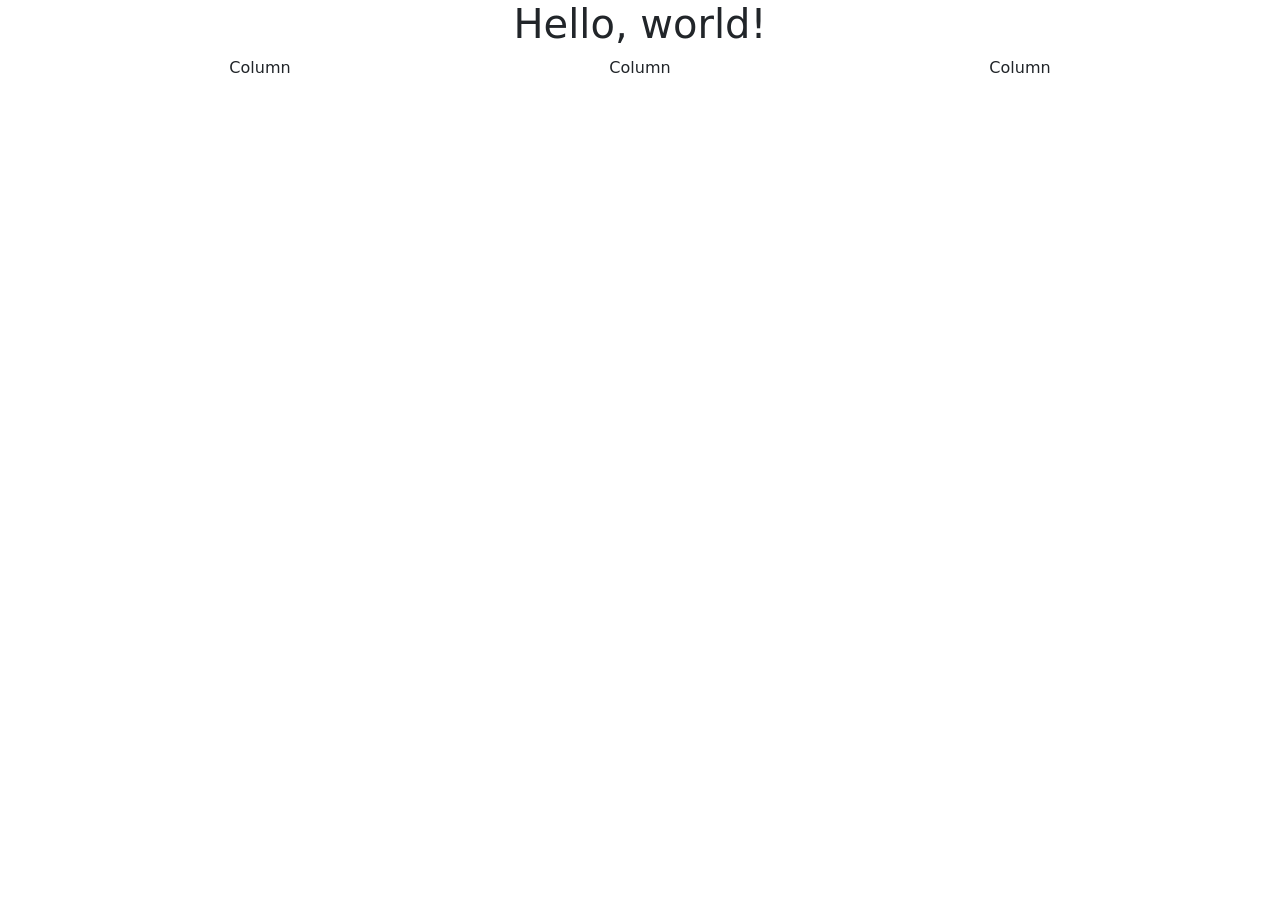
<file: bootstrap.html>
<!doctype html>
<html lang="en">
  <head>
    <meta charset="utf-8" />
    <meta name="viewport" content="width=device-width, initial-scale=1" />
    <title>Bootstrap demo</title>
    <link
      href="https://cdn.jsdelivr.net/npm/bootstrap@5.3.8/dist/css/bootstrap.min.css"
      rel="stylesheet"
      integrity="sha384-sRIl4kxILFvY47J16cr9ZwB07vP4J8+LH7qKQnuqkuIAvNWLzeN8tE5YBujZqJLB"
      crossorigin="anonymous"
    />
  </head>
  <body>
    <div class="container text-center">
      <h1>Hello, world!</h1>
      <div class="row">
        <div class="col">Column</div>
        <div class="col">Column</div>
        <div class="col">Column</div>
      </div>
    </div>
    <script
      src="https://cdn.jsdelivr.net/npm/bootstrap@5.3.8/dist/js/bootstrap.bundle.min.js"
      integrity="sha384-FKyoEForCGlyvwx9Hj09JcYn3nv7wiPVlz7YYwJrWVcXK/BmnVDxM+D2scQbITxI"
      crossorigin="anonymous"
    ></script>
  </body>
</html>
</file>
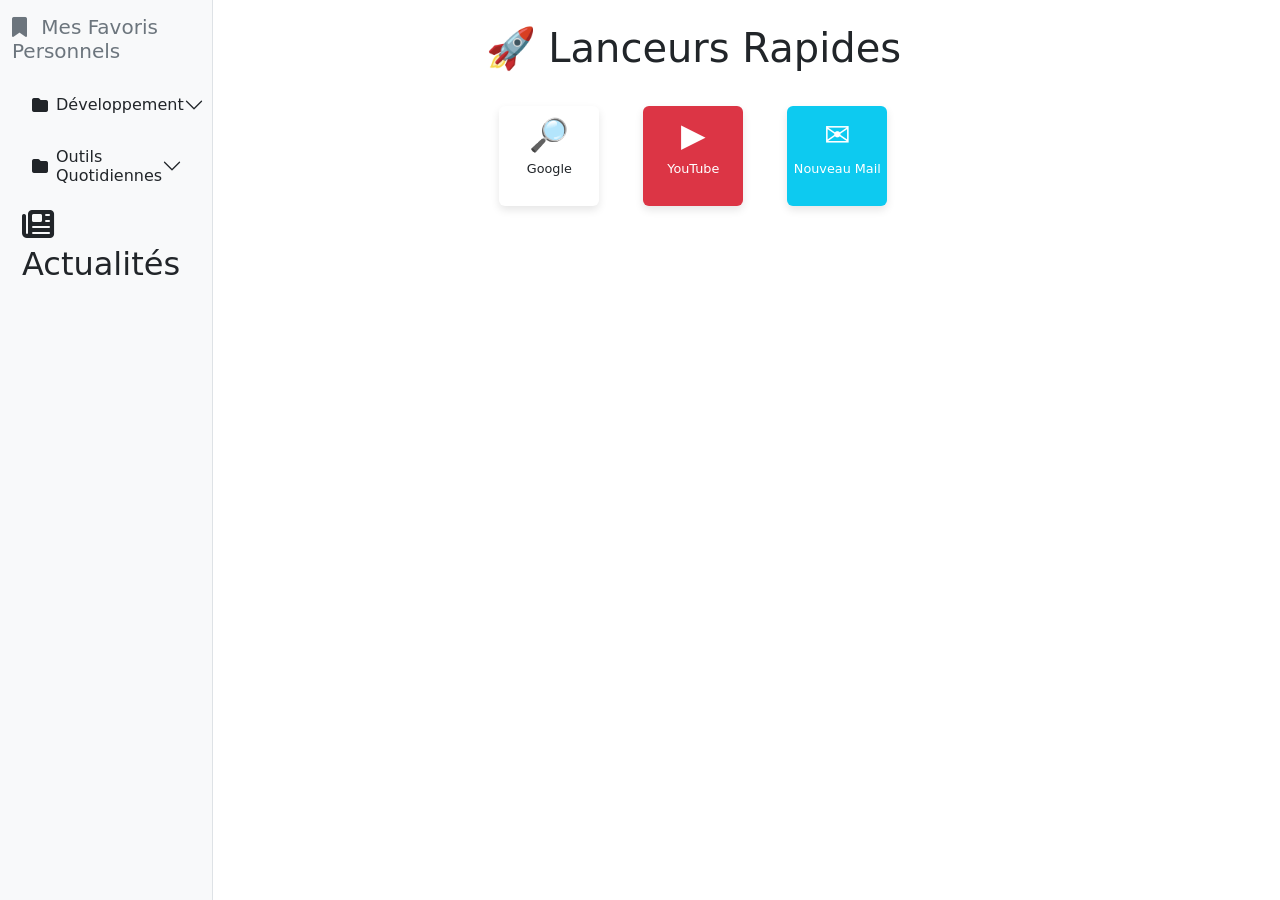
<file: index - Copie (2).html>
<!DOCTYPE html>
<html lang="fr">
<head>
    <meta charset="UTF-8">
    <meta name="viewport" content="width=device-width, initial-scale=1.0">
    <title>Page d'Accueil Chrome Personnalisée avec Favoris</title>
    <link href="https://cdn.jsdelivr.net/npm/bootstrap@5.3.2/dist/css/bootstrap.min.css" rel="stylesheet" integrity="sha384-T3c6CoIi6uLrA9TneNEoa7RxnatzjcDSCmG1MXxSR1GAsXEV/Dwwykc2MPK8M2HN" crossorigin="anonymous">
    <link rel="stylesheet" href="https://cdnjs.cloudflare.com/ajax/libs/font-awesome/6.5.1/css/all.min.css" integrity="sha512-DTOQO9RWCH3ppGqcWaEA1BIZOC6xxalwEsw9c2QQeAIftl+r/8QhF5Z5AYd83w5dge/zBw/r4Jg0z3Ld6d+A==" crossorigin="anonymous" referrerpolicy="no-referrer" />
    
    <style>
        /* Styles pour les petites Cards (Main Content) */
        .custom-card {
            width: 100px;
            height: 100px;
            display: flex;
            flex-direction: column;
            justify-content: center;
            align-items: center;
            text-align: center;
            margin: 10px;
            border: none;
            box-shadow: 0 4px 8px rgba(0,0,0,0.1);
            transition: transform 0.2s;
        }

        .custom-card:hover {
            transform: scale(1.05);
            box-shadow: 0 8px 16px rgba(0,0,0,0.2);
        }

        .custom-card a {
            text-decoration: none;
            color: inherit;
            display: block;
            height: 100%;
            width: 100%;
            padding: 5px;
            font-size: 0.8rem;
        }

        .card-icon {
            font-size: 2rem;
            margin-bottom: 5px;
        }

        /* Styles pour la barre latérale Favoris */
        .sidebar {
            height: 100vh; /* Hauteur totale de l'écran */
            overflow-y: auto; /* Permet le défilement si les favoris sont trop nombreux */
            background-color: #f8f9fa; /* Couleur de fond légère */
            padding-top: 15px;
            border-right: 1px solid #dee2e6; /* Séparateur visuel */
        }
        
        /* Ajustement de l'Accordéon pour ressembler à une arborescence */
        .accordion-item, .accordion-button {
            border: none !important;
            background-color: transparent !important;
        }
        .accordion-button:not(.collapsed) {
            color: #0d6efd; /* Couleur d'accentuation pour le dossier ouvert */
            box-shadow: none;
        }
        .accordion-body {
            padding: 0 0 0 1rem; /* Décalage pour simuler l'arborescence */
        }
        .favorite-link {
            display: block;
            padding: 5px 10px;
            text-decoration: none;
            color: #212529;
        }
        .favorite-link:hover {
            background-color: #e9ecef;
        }
    </style>
</head>
<body class="bg-white">

    <div class="container-fluid">
        <div class="row">
            
            <div class="col-2 sidebar d-none d-md-block">
                <h5 class="text-secondary mb-3"><i class="fas fa-bookmark me-2"></i> Mes Favoris Personnels</h5>
                
                <div class="accordion accordion-flush" id="favoritesAccordion">
                    
                    <div class="accordion-item">
                        <h2 class="accordion-header">
                            <button class="accordion-button collapsed" type="button" data-bs-toggle="collapse" data-bs-target="#collapseDev" aria-expanded="false" aria-controls="collapseDev">
                                <i class="fas fa-folder me-2"></i> Développement
                            </button>
                        </h2>
                        <div id="collapseDev" class="accordion-collapse collapse" data-bs-parent="#favoritesAccordion">
                            <div class="accordion-body">
                                <a href="https://getbootstrap.com/" target="_blank" class="favorite-link">
                                    <i class="fas fa-file-code me-2"></i> Bootstrap Docs
                                </a>
                                <a href="https://github.com/" target="_blank" class="favorite-link">
                                    <i class="fab fa-github me-2"></i> GitHub
                                </a>
                            </div>
                        </div>
                    </div>

                    <div class="accordion-item">
                        <h2 class="accordion-header">
                            <button class="accordion-button collapsed" type="button" data-bs-toggle="collapse" data-bs-target="#collapseTools" aria-expanded="false" aria-controls="collapseTools">
                                <i class="fas fa-folder me-2"></i> Outils Quotidiennes
                            </button>
                        </h2>
                        <div id="collapseTools" class="accordion-collapse collapse" data-bs-parent="#favoritesAccordion">
                            <div class="accordion-body">
                                <a href="https://translate.google.com/" target="_blank" class="favorite-link">
                                    <i class="fas fa-language me-2"></i> Google Traduction
                                </a>
                                <a href="https://mail.google.com/" target="_blank" class="favorite-link">
                                    <i class="fas fa-envelope me-2"></i> Gmail
                                </a>
                                <a href="mailto:support@exemple.com" class="favorite-link">
                                    <i class="fas fa-desktop me-2"></i> Lancer Mail
                                </a>
                            </div>
                        </div>
                    </div>
                    
                    <div class="accordion-item">
                        <h2 class="accordion-header">
                            <a href="https://news.google.com/" target="_blank" class="favorite-link">
                                <i class="fas fa-newspaper me-2"></i> Actualités
                            </a>
                        </h2>
                    </div>

                </div>
            </div>

            <div class="col-12 col-md-9 main-content">
                <h1 class="text-center my-4">🚀 Lanceurs Rapides</h1>

                <div class="row justify-content-center">
                    
                    <div class="col-auto">
                        <div class="card custom-card bg-white">
                            <a href="https://www.google.com" target="_blank">
                                <span class="card-icon">🔎</span> 
                                <div>Google</div>
                            </a>
                        </div>
                    </div>

                    <div class="col-auto">
                        <div class="card custom-card bg-danger text-white">
                            <a href="https://www.youtube.com" target="_blank">
                                <span class="card-icon">▶️</span>
                                <div>YouTube</div>
                            </a>
                        </div>
                    </div>

                    <div class="col-auto">
                        <div class="card custom-card bg-info text-white">
                            <a href="mailto:support@entreprise.com" target="_blank">
                                <span class="card-icon">✉️</span>
                                <div>Nouveau Mail</div>
                            </a>
                        </div>
                    </div>
                    
                    </div>
            </div>
            
        </div> 
        </div>

    <script src="https://cdn.jsdelivr.net/npm/bootstrap@5.3.2/dist/js/bootstrap.bundle.min.js" integrity="sha384-C6RzsynM9kWDrMNeT87bh95OGNyZPhcTNXj1NW7RuBCsyN/o0jlpcV8Qyq46cDfL" crossorigin="anonymous"></script>
</body>
</html>
</file>
